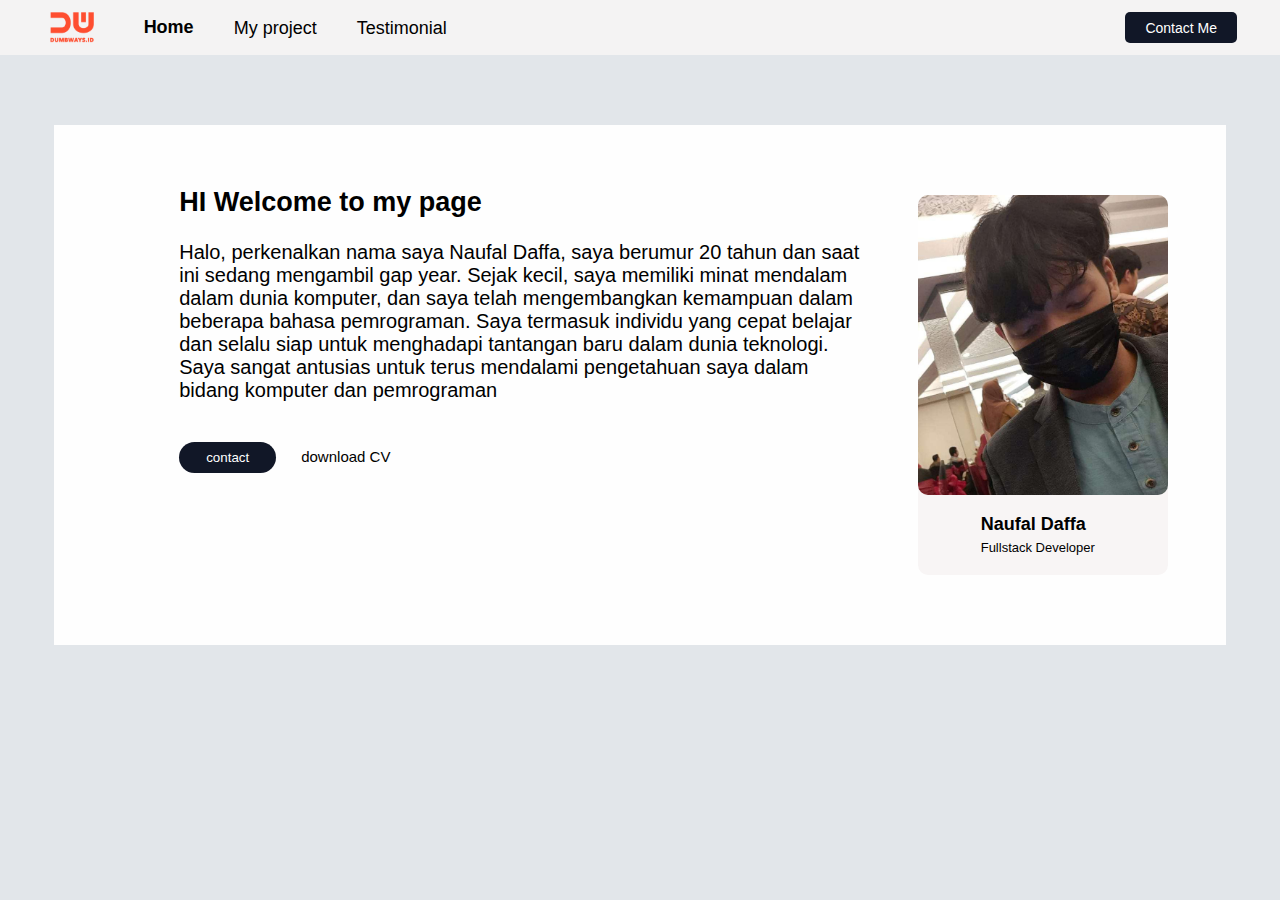
<file: index.html>
<!DOCTYPE html>
<html lang="en">
<head>
  <meta charset="UTF-8">
  <meta name="viewport" content="width=device-width, initial-scale=1.0">
  <link rel="stylesheet" href="https://cdnjs.cloudflare.com/ajax/libs/font-awesome/6.4.2/css/all.min.css" 
  integrity="sha512-z3gLpd7yknf1YoNbCzqRKc4qyor8gaKU1qmn+CShxbuBusANI9QpRohGBreCFkKxLhei6S9CQXFEbbKuqLg0DA==" 
  crossorigin="anonymous" referrerpolicy="no-referrer" />
  <link rel="stylesheet" href="css/index.css">

  <title>Personal Card</title>


</head>
<body>
  <nav class="navbar">
    <div style="display: flex;margin-left: 50px; gap: 10px;">
      <img src="dwlogotransparant.png" alt="" class="dw-logo">
      <li style="display: flex;">
        <ul style="margin: auto; font-weight: bold;"><a href="index.html" style="text-decoration: none; font-size: 18px; cursor: pointer;">
          Home</a>
        </ul>
        <ul>My project</ul>
        <ul>
          <a href="testimonial.html" style="text-decoration: none; font-size: 18px; cursor: pointer; color: black; margin-right: 1px; padding-right: 0px;">
            Testimonial</a>
        </ul>
      </li>
    </div>
    <div class="contactMe-link">
      <a href="contact.html" style="
        text-decoration: none; 
        color: white;
        font-size: 14px;
        ">Contact Me</a>
    </div>
  </nav>

  <div class="background-paper">
      <div class="main">

        <h2>HI Welcome to my page</h2>
        <p>Halo, perkenalkan nama saya Naufal Daffa, saya berumur 20 tahun dan saat ini sedang mengambil gap year. Sejak kecil, saya memiliki minat 
          mendalam dalam dunia komputer, dan saya telah mengembangkan kemampuan dalam beberapa bahasa pemrograman. Saya termasuk individu yang
          cepat belajar dan selalu siap untuk menghadapi tantangan baru dalam dunia teknologi.
          Saya sangat antusias untuk terus mendalami pengetahuan saya dalam bidang komputer dan pemrograman</p>

        <button class="button-contact">contact</button>

        <a href="##" class="downloadCV-link"> download CV <i class="fa-solid fa-download"></i> </a>
      
      
        
          <div class="icons">
          <a href="https://www.instagram.com/fuyu.ra/"><i class="fa-brands fa-instagram"></i></a>
          <a href="https://www.facebook.com/naufal.daffa.90226?mibextid=ZbWKwL"><i class="fa-brands fa-facebook" style="color: #0e0c0c;"></i></a>
          <a href="https://twitter.com/fushya837086"><i class="fa-solid fa-x"></i></a>
          <a href=""><i class="fa-brands fa-linkedin"></i></a>
          </div>
        </div>

          
          <div class="image-container">
            <img src="IMG-20231106-WA0027.jpg" alt="" class="image-person">
            <table class="name-job-css">
            <div style="
              display: flex;
              flex-direction: column;
              justify-content:center; 
              align-items: center;
              width: 100%;
              ">
              <p style="margin-right: 0px; margin-left: 50%; margin-bottom: 0px;font-weight: bold;">
                Naufal Daffa</p>
              <p style="margin-right: 0px; margin-left: 50%; margin-top: 5px;font-size: 13px; ">
                Fullstack Developer</p>
            </div>
          </div>


      
  </div>
</body>
</html>
</file>
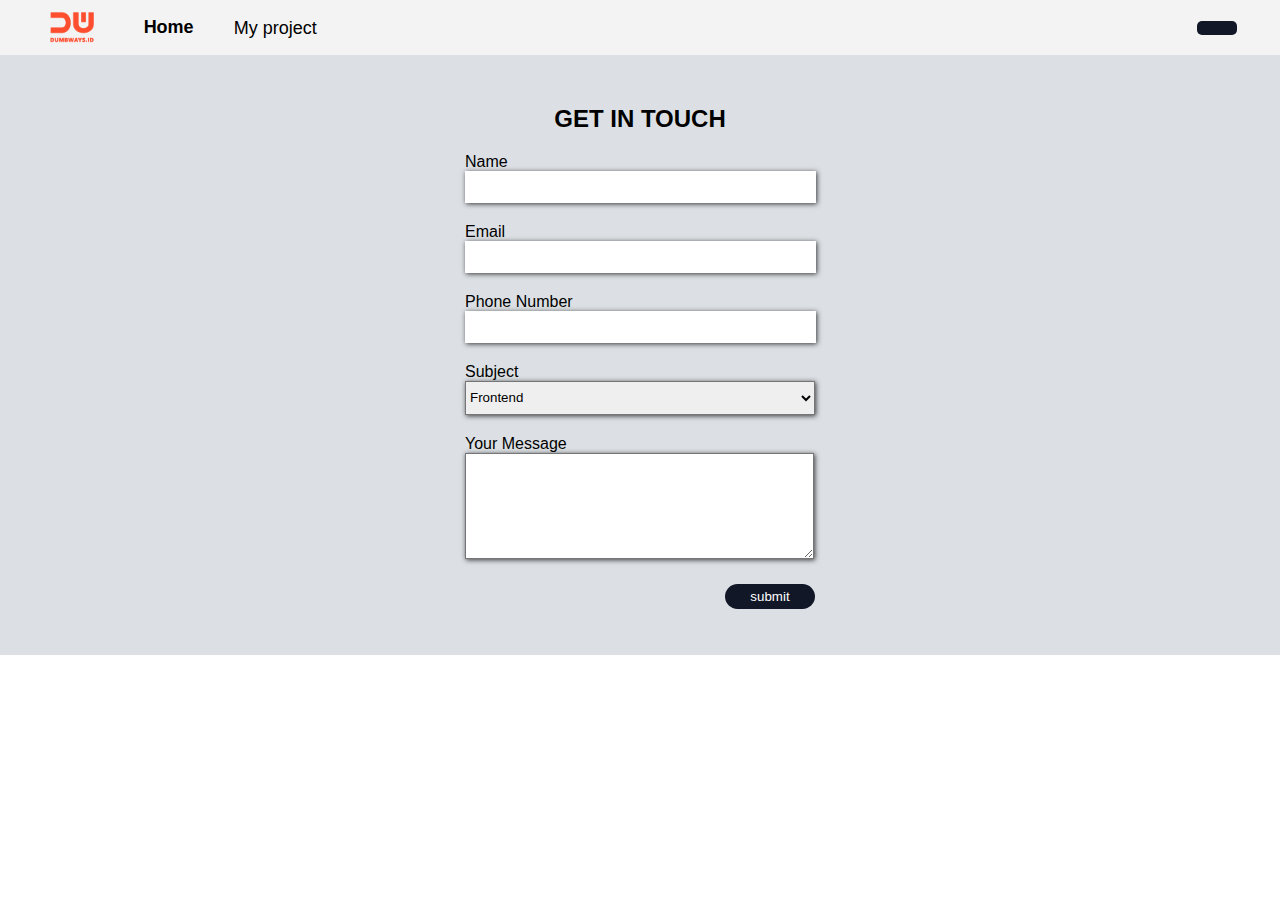
<file: contact.html>
<!DOCTYPE html>
<html lang="en">
<head>
  <meta charset="UTF-8">
  <meta name="viewport" content="width=device-width, initial-scale=1.0">
  <title>Contact Me</title>

  <style>
    body{
    font-family: Arial, Helvetica, sans-serif;
    font-weight: 500;
    padding: 0px;
    margin: 0px;
    }
    .main-background{
      display: flex;
      flex-direction: column;
      align-items: center;
      background-color: rgb(220,224,228);
      height: 100%;
      width: 100%;
      min-height: 600px;
    }

    .navbar{
      background-color: rgb(244,243,243);
      height: 55px;
      display: flex;
      flex: 1fr 1fr;
      justify-content: space-between;
    }

    .dw-logo{
      height: 55%;
      margin: auto;
    }

    .contactMe-link{ 
      margin-right:43px ;
      margin-top: auto;
      margin-bottom: auto;
      padding: 7px 20px;
      background-color: rgb(17,23,39);
      border-radius: 5px;
    }

    h2{
      padding-bottom: 0px;
      margin-bottom: 0px;
      padding-top: 30px;
    }

    .form-part{
      display: flex;
      flex-direction: column;
      align-items: flex-start;
    }

    .main-form{
      width: 350px;
      /* background-color: aqua; */
      display: flex;
      flex-direction: column;
      
    }

    .box{
    width: 99%;
    border-style: none;
    height: 30px;
    box-shadow: 1px 1px 5px 0px rgba(0,0,0,0.75);
    -webkit-box-shadow: 1px 1px 5px 0px rgba(0,0,0,0.75);
    -moz-box-shadow: 1px 1px 5px 0px rgba(0,0,0,0.75);
    }

    .label-text{
    margin-top:20px ;
    float: left;
    }

    .subject-box{
      height: 34px;
      width: 100%;
      box-shadow: 1px 1px 5px 0px rgba(0,0,0,0.75);
      -webkit-box-shadow: 1px 1px 5px 0px rgba(0,0,0,0.75);
      -moz-box-shadow: 1px 1px 5px 0px rgba(0,0,0,0.75);
    }

    .textarea-box{
      height: 100px;
      width: 98%;
      box-shadow: 1px 1px 5px 0px rgba(0,0,0,0.75);
      -webkit-box-shadow: 1px 1px 5px 0px rgba(0,0,0,0.75);
      -moz-box-shadow: 1px 1px 5px 0px rgba(0,0,0,0.75);
    }

    .button-submit{
      margin-left: 260px;
      margin-right: 0%;
      margin-top: 25px;
      padding: 5px 10px;
      background-color: rgb(17,23,39);
      color: white;
      width: 90px;
      border-radius: 30px;
      border-style: none;
    }
  </style>
</head>
<body>
  <nav class="navbar">
    <div style="display: flex;margin-left: 50px; gap: 10px;">
      <img src="dwlogotransparant.png" alt="" class="dw-logo">
      <li style="display: flex;">
        <ul style="margin: auto; font-weight: bold;"><a href="index.html" style="text-decoration: none; font-size: 18px; cursor: pointer; color: black; margin-right: 1px; padding-right: 0px;">
          Home</a>
        </ul>
        <ul style="font-size: 18px; padding-left: 39px;">My project</ul>
      </li>
    </div>
    <div class="contactMe-link">
      <!-- <a href="contact.html" style=" 
        text-decoration: none; 
        color: white;
        font-size: 14px;
        ">Contact Me</a>-->
    </div>
  </nav>

  <div class="main-background">
      <h2>GET IN TOUCH</h2>

    <div class="main-form"> 
      <form class="form-part">
      <label for="name-box" class="label-text">Name</label>
      <input type="text" id="name-box" class="box">

      <label for="email-box" class="label-text">Email</label>
      <input type="email" name="" id="email-box" class="box">

      <label for="phoneNumber-box" class="label-text">Phone Number</label>
      <input type="text" name="" id="phoneNumber-box" class="box">

      <label for="subject-dropdown" class="label-text">Subject</label>
      <select name="subject-dropdown" id="subject-dropdown" class="subject-box">
        <option value="Frontend">Frontend</option>
        <option value="Backend">Backend</option>
      </select>

      <label for="textarea-box" class="label-text">Your Message</label>
      <textarea name="textarea-box" id="textarea-box" cols="30" rows="10" class="textarea-box"></textarea>
      </form>
      
      </div>

      <div style="display: flex;margin-bottom: 40px;">
        <button class="button-submit" onclick="sendButtonEmail();">submit</button>
      </div>
    
  </div>

  <script src="js/contact.js"></script>
</body>
</html>
</file>
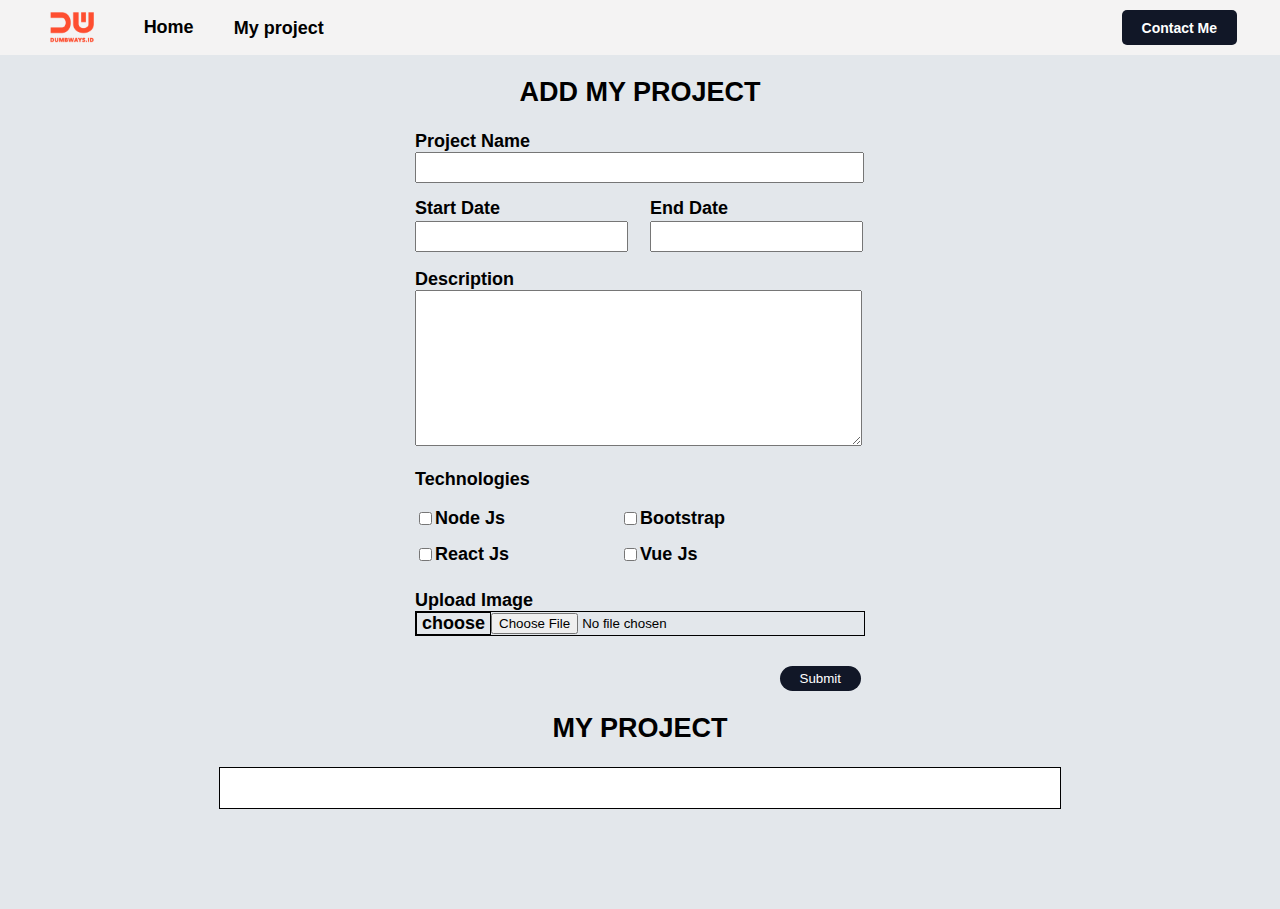
<file: myproject.html>
<!DOCTYPE html>
<html lang="en">
<head>
  <meta charset="UTF-8">
  <meta name="viewport" content="width=device-width, initial-scale=1.0">
  <title>My Project</title>
  <link rel="stylesheet" href="css/myproject.css">
  <link rel="stylesheet" href="css/navbar.css">
  <link rel="stylesheet" href="https://cdnjs.cloudflare.com/ajax/libs/font-awesome/6.4.2/css/all.min.css" integrity="sha512-z3gLpd7yknf1YoNbCzqRKc4qyor8gaKU1qmn+CShxbuBusANI9QpRohGBreCFkKxLhei6S9CQXFEbbKuqLg0DA==" crossorigin="anonymous" referrerpolicy="no-referrer" />
</head>

<body>
  <nav class="navbar">
    <div style="display: flex;margin-left: 50px; gap: 10px;">
      <img src="dwlogotransparant.png" alt="" class="dw-logo">
      <li style="display: flex;">
        <ul style="margin: auto; font-weight: bold;"><a href="index.html" style="text-decoration: none; font-size: 18px; cursor: pointer; color: black; margin-right: 1px; padding-right: 0px;">
          Home</a>
        </ul>
        <ul style="font-size: 18px; padding-left: 39px;">My project</ul>
      </li>
    </div>
    <div class="contactMe-link">
      <a href="contact.html" style="
        text-decoration: none; 
        color: white;
        font-size: 14px;
        ">Contact Me</a>
    </div>
  </nav>

  <div class="background">
    <h2>ADD MY PROJECT</h2>

    <div class="main"> 
      <form onsubmit="submitBlog(event)">

      <label for="projectname">Project Name</label>
      <input type="text" name="projectname" id="projectname">

      <div class="date-input-box">

        <div class="startdate-box">
        <label for="startdate">Start Date</label>
        <input type="text" name="startdate" id="startdate">
        </div>
        
        <div class="enddate-box">
        <label for="enddate">End Date</label>
        <input type="text" name="enddate" id="enddate">
        </div>
      </div>

      <label for="descbox">Description</label>
      <textarea name="descbox" id="descbox" cols="40" rows="10"></textarea>

      <p>Technologies</p>

      <div class="checkbox-box">
        <div style="display: flex; flex-direction:column ;">
          <div style="display: flex; flex-direction:row-reverse; justify-content: space-between; margin-bottom: 15px;">
            <label for="nodeJs" class="label-checkbox">Node Js</label>
            <input type="checkbox" name="nodeJs" id="nodeJs" class="" value="1">
          </div>
          <div style="display: flex; flex-direction: row-reverse; justify-content: start; margin-bottom: 25px;">
            <label for="reactJs">React Js</label>
            <input type="checkbox" name="reactJs" id="reactJs" value="2">
          </div>
        </div>

        <div style="display: flex; flex-direction: column;">
          <div style="display: flex; flex-direction: row-reverse; justify-content: start; margin-bottom: 15px;">
            <label for="bootstrap">Bootstrap</label>
            <input type="checkbox" name="bootstrap" id="bootstrap">
          </div>
          <div style="display: flex; flex-direction: row-reverse; justify-content: start;margin-bottom: 25px;">
            <label for="vueJs">Vue Js</label>
            <input type="checkbox" name="vueJs" id="vueJs" value="4">
          </div>
        </div>
      </div>

      <label for="uploadCont">Upload Image
      <div class="span-upload">
      <p style="border: 1px solid black; margin: 0px; padding-left:5px; padding-right: 5px;">choose</p>
      <input type="file" accept="image/*" name="uploadCont" id="uploadCont">
      </div></label>

      <button class="submit-button" > Submit </button>
    </form>
    </div>
    <h2>MY PROJECT</h2>

    <div class="blogPage">
      <!-- <div class="sub-container">
        <img src="${dataLog[i].image}" alt="Image 1">
        <h3>${dataLog[i].name}</h3>
        <p>${dataLog[i].date}</p>
        <p>${dataLog[i].desc}</p>
        <div class="logo">

        </div>
        <button>Button 1</button>
        <button>Button 2</button>
    </div> -->
  </div>
      
    </div>

  <script src="js/myproject.js"></script>
</body>
</html>
</file>
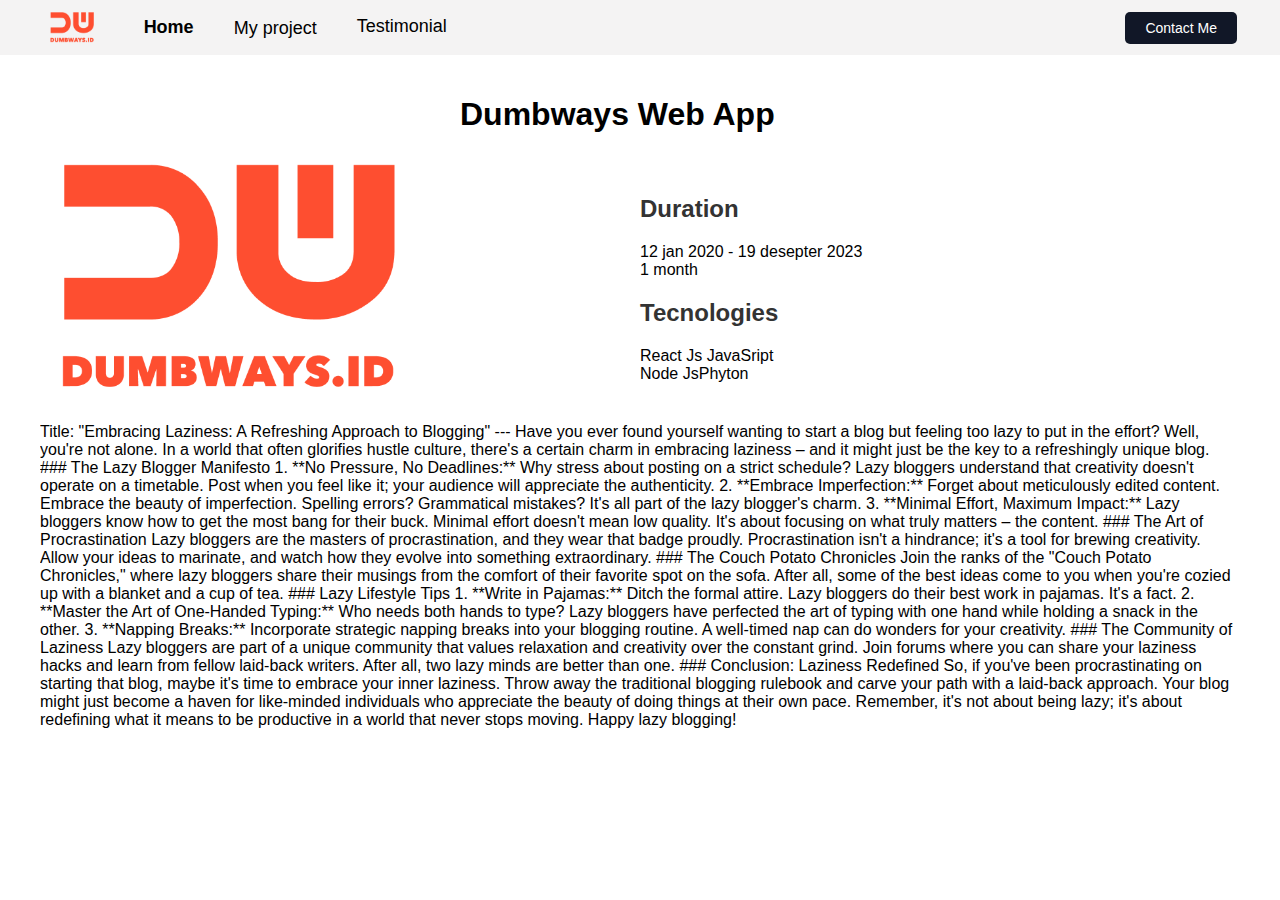
<file: projectpage.html>
<!DOCTYPE html>
<html lang="en">
<head>
    <meta charset="UTF-8">
    <meta name="viewport" content="width=device-width, initial-scale=1.0">
    <title>Informational Page</title>
    <link rel="stylesheet" href="css/navbar.css">
    <link rel="stylesheet" href="https://cdnjs.cloudflare.com/ajax/libs/font-awesome/6.4.2/css/all.min.css" 
    integrity="sha512-z3gLpd7yknf1YoNbCzqRKc4qyor8gaKU1qmn+CShxbuBusANI9QpRohGBreCFkKxLhei6S9CQXFEbbKuqLg0DA==" crossorigin="anonymous" referrerpolicy="no-referrer" />

    <style>
        body {
            font-family: Arial, sans-serif;
            margin: 0;
            padding: 0;
            background-color: #ffffff;
        }

        .container {
            max-width: 1200px;
            margin: 20px auto;
            overflow: hidden;
        }

        .info-section {
            display: flex;
            flex-wrap: wrap;
            align-items: center;
            justify-content: space-between;
            margin: 20px;
        }

        .info-image {
            flex: 1;
            box-sizing: border-box;
            overflow: hidden;
        }

        .info-image img {
            width: 60%;
            height: auto;
            display: block;
        }

        .info-text {
            flex: 1;
            padding: 20px;
            box-sizing: border-box;
        }

        .info-text h2 {
            color: #333;
        }

        .info-text p {
            color: #666;
        }
    </style>
</head>
<body>
  <nav class="navbar">   
    <div style="display: flex;margin-left: 50px; gap: 10px;">
      <img src="dwlogotransparant.png" alt="" class="dw-logo">
      <li style="display: flex;">
        <ul style="margin: auto; font-weight: bold;"><a href="index.html" style="text-decoration: none; font-size: 18px; cursor: pointer; color: black; margin-right: 1px; padding-right: 0px;">
          Home</a>
        </ul>
        <ul style="font-size: 18px; padding-left: 39px;">My project</ul>
        <ul>
          <a href="testimonial.html" style="text-decoration: none; font-size: 18px; cursor: pointer; color: black; margin-right: 1px; padding-right: 0px;">
            Testimonial</a>
        </ul>
      </li>
    </div>
    <div class="contactMe-link">
      <a href="contact.html" style="
        text-decoration: none; 
        color: white;
        font-size: 14px;
        ">Contact Me</a>
    </div>
  </nav>

<div class="container">
    <h1 style="margin-left : 35% ; margin-right: 35%;">Dumbways Web App</h1>
    <div class="info-section">
        <div class="info-image">
            <img src="dwlogotransparant.png" alt="Informational Image">
        </div>
        <div class="info-text">
            <div>
              <h2>Duration</h2>
              <div>
                <i class="fa-regular fa-calendar"></i> 12 jan 2020 - 19 desepter 2023
              </div>
              <div>
                <i class="fa-regular fa-clock"></i> 1 month
              </div>
            </div>

            <div>
              <h2>Tecnologies</h2>
              <div>
                <span><i class="fa-brands fa-react"></i> React Js</span> <i class="fa-brands fa-js"></i> JavaSript
              </div>

              <div>
                <span><i class="fa-brands fa-node-js"></i> Node Js</span><i class="fa-brands fa-python"></i>Phyton
              </div>
            </div>
        </div>
    </div>

    <div class="main-content">
      <p>
        Title: "Embracing Laziness: A Refreshing Approach to Blogging"

---

Have you ever found yourself wanting to start a blog but feeling too lazy to put in the effort? Well, you're not alone. In a world that often glorifies hustle culture, there's a certain charm in embracing laziness – and it might just be the key to a refreshingly unique blog.

### The Lazy Blogger Manifesto

1. **No Pressure, No Deadlines:** Why stress about posting on a strict schedule? Lazy bloggers understand that creativity doesn't operate on a timetable. Post when you feel like it; your audience will appreciate the authenticity.

2. **Embrace Imperfection:** Forget about meticulously edited content. Embrace the beauty of imperfection. Spelling errors? Grammatical mistakes? It's all part of the lazy blogger's charm.

3. **Minimal Effort, Maximum Impact:** Lazy bloggers know how to get the most bang for their buck. Minimal effort doesn't mean low quality. It's about focusing on what truly matters – the content.

### The Art of Procrastination

Lazy bloggers are the masters of procrastination, and they wear that badge proudly. Procrastination isn't a hindrance; it's a tool for brewing creativity. Allow your ideas to marinate, and watch how they evolve into something extraordinary.

### The Couch Potato Chronicles

Join the ranks of the "Couch Potato Chronicles," where lazy bloggers share their musings from the comfort of their favorite spot on the sofa. After all, some of the best ideas come to you when you're cozied up with a blanket and a cup of tea.

### Lazy Lifestyle Tips

1. **Write in Pajamas:** Ditch the formal attire. Lazy bloggers do their best work in pajamas. It's a fact.

2. **Master the Art of One-Handed Typing:** Who needs both hands to type? Lazy bloggers have perfected the art of typing with one hand while holding a snack in the other.

3. **Napping Breaks:** Incorporate strategic napping breaks into your blogging routine. A well-timed nap can do wonders for your creativity.

### The Community of Laziness

Lazy bloggers are part of a unique community that values relaxation and creativity over the constant grind. Join forums where you can share your laziness hacks and learn from fellow laid-back writers. After all, two lazy minds are better than one.

### Conclusion: Laziness Redefined

So, if you've been procrastinating on starting that blog, maybe it's time to embrace your inner laziness. Throw away the traditional blogging rulebook and carve your path with a laid-back approach. Your blog might just become a haven for like-minded individuals who appreciate the beauty of doing things at their own pace.

Remember, it's not about being lazy; it's about redefining what it means to be productive in a world that never stops moving. Happy lazy blogging!
      </p>
    </div>
</div>

</body>
</html>
</file>
<file: css/index.css>
body{
  font-family: Arial, Helvetica, sans-serif;
  padding: 0;
  font-size: 18px;
  background-color: rgb(226,230,234);
  margin: 0px;
}
a {
  color: black;
  font-size: 22px;
  padding: 0;
}

.navbar{
  background-color: rgb(244,243,243);
  height: 55px;
  display: flex;
  flex: 1fr 1fr;
  justify-content: space-between;
}

.dw-logo{
  height: 55%;
  margin: auto;
}

.contactMe-link{
  margin-right:43px ;
  margin-top: auto;
  margin-bottom: auto;
  padding: 5px 20px;
  background-color: rgb(17,23,39);
  border-radius: 5px;
}

.background-paper{
  width: 90%;
  height: 500px;
  margin: auto;
  margin-top: 70px;
  margin-bottom: 50px;
  padding: 10px;
  background-color: rgb(254,254,254);
  display: flex;
  flex-direction: row;
  flex : 1fr 300px
}

.main {
  /*border: 2px solid black;*/
  width: 60%;
  margin-top: 30px;
  margin-bottom: 50px;
  margin-left: 10%;
  min-width: 600px;
}

p{
  width: 100%;
}

.main p{
  font-size: 20px;
  max-width: 100%;
}

.second{
  display: flex;
  flex-direction: column;
  width: 80%;
  margin-top: 0px
}

.button-contact{
  border-radius: 100px;
  border-style: none;
  background-color:rgb(17,23,39);
  color: white;
  padding:8px 27px;
  margin : 20px 0px;
  cursor: pointer;
}

.downloadCV-link{
  color: black;
  text-decoration: none;
  margin-left: 20px;
  font-size: 15px;
  margin-top: 20px;
}

.icons{
  margin: 5px;
  display: flex;
  gap: 40px;
  margin-top: 30px;
  margin-bottom: 45px;
  padding: 0px;
  justify-content: center;
}

.image-container{
  background-color: rgb(248,245,245);
  border: 1px solid black;
  border-style:none ;
  border-radius: 10px;
  margin: auto;
  height: 380px;
  width: 250px;
  display: flex;
  flex-direction: column;
  align-items:center;
  gap: 1px;
}
.image-person{
  width: 100%;
  height: 300px;
  object-fit: cover;
  border-radius: 10px;

}

.name-job-css{
  margin-bottom: 3px;
  box-shadow: 0 0 0 10 black;
  background-color: white;
}
</file>
<file: css/myproject.css>
html{
  background-color: rgb(227,231,235);;
}
body{
  margin: 0px;
  margin-bottom: 100px;
  padding: 0px;
  font-family: Arial, Helvetica, sans-serif;
  font-weight: 600;
  font-size: 18px;
}

.background{
  background-color: rgb(227,231,235);
  display: flex;
  flex-direction: column;
  align-items: center;
}

.main{
  display: flex;
  flex-direction: column ;
  align-items: start;
  width: 450px;
  /* background-color: white; */
}
#projectname, #startdate, #enddate{
  height: 25px;
}

#projectname{
  width: 98%
}

.date-input-box{
  display: flex;
  flex-direction: row;
  justify-content: start;
  gap: 20px;
  width: 100%;
  margin-top: 15px;
  margin-bottom: 15px;
}

.startdate-box, .enddate-box{
  display: grid;
  grid-template-columns:repeat();
}

#startdate, #enddate {
  width: 205px;
  margin: 2px;
  margin-left: 0px;
  min-width: 60px;
}

#descbox{
  width: 98%
}

.checkbox-box{
  display: flex;
  flex-direction: row;
  gap: 100px;
}

.label-checkbox{
    text-align: right;
    clear: both;
    float:left;
    margin-right:15px;

}

.span-upload{
  display: flex;
  flex-direction: row;
  align-items: center;
  border: 1px solid black;
  padding: 0px
}

input[type="file"]{
display:;
cursor: pointer;
width: 365px;
margin-left: 0px;
margin-right: 3px;
}

.submit-button{
  margin-right: 2px;
  margin-left: 81%;
  margin-top: 30px;
  padding: 5px 20px;
  border-radius: 80px;
  border-style:none;
  background-color:#111727;
  color: white;
}
/* ------------------------- */
.blogPage{
  display: grid;
  grid-template-columns:repeat(3, 1fr ) ;
  border: 1px solid black;
  width: 800px;
  background-color: white;
  padding: 20px;
  column-gap: 60px;
}

/* Sub-container styles */
.sub-container {
  border: 1px solid #ccc;
  padding: 20px;
  text-align: center;
  margin-bottom: 20px;
}

/* Image styles */
.sub-container img {
  max-width: 200px;
  height: 200px;
}

/* Button styles */
.sub-container button {
  margin-top: 10px;
  padding: 8px 16px;
  background-color: #4CAF50;
  color: white;
  border: none;
  border-radius: 4px;
  cursor: pointer;
}

.blogPage h3 {
  margin-bottom: 0px;
}

#date {
  font-size: 10px;
  margin-top: 0px;
  font-weight: 100;
}

.logo{
  display: flex;
  justify-content: center;
  gap : 10px
}
</file>
<file: css/navbar.css>
.dw-logo{
  height: 55%;
  margin: auto;
}

.navbar{
  background-color: rgb(244,243,243);
  height: 55px;
  display: flex;
  flex: 1fr 1fr;
  justify-content: space-between;
}

.contactMe-link{ 
  margin-right:43px ;
  margin-top: auto;
  margin-bottom: auto;
  padding: 7px 20px;
  background-color: rgb(17,23,39);
  border-radius: 5px;
}
</file>
